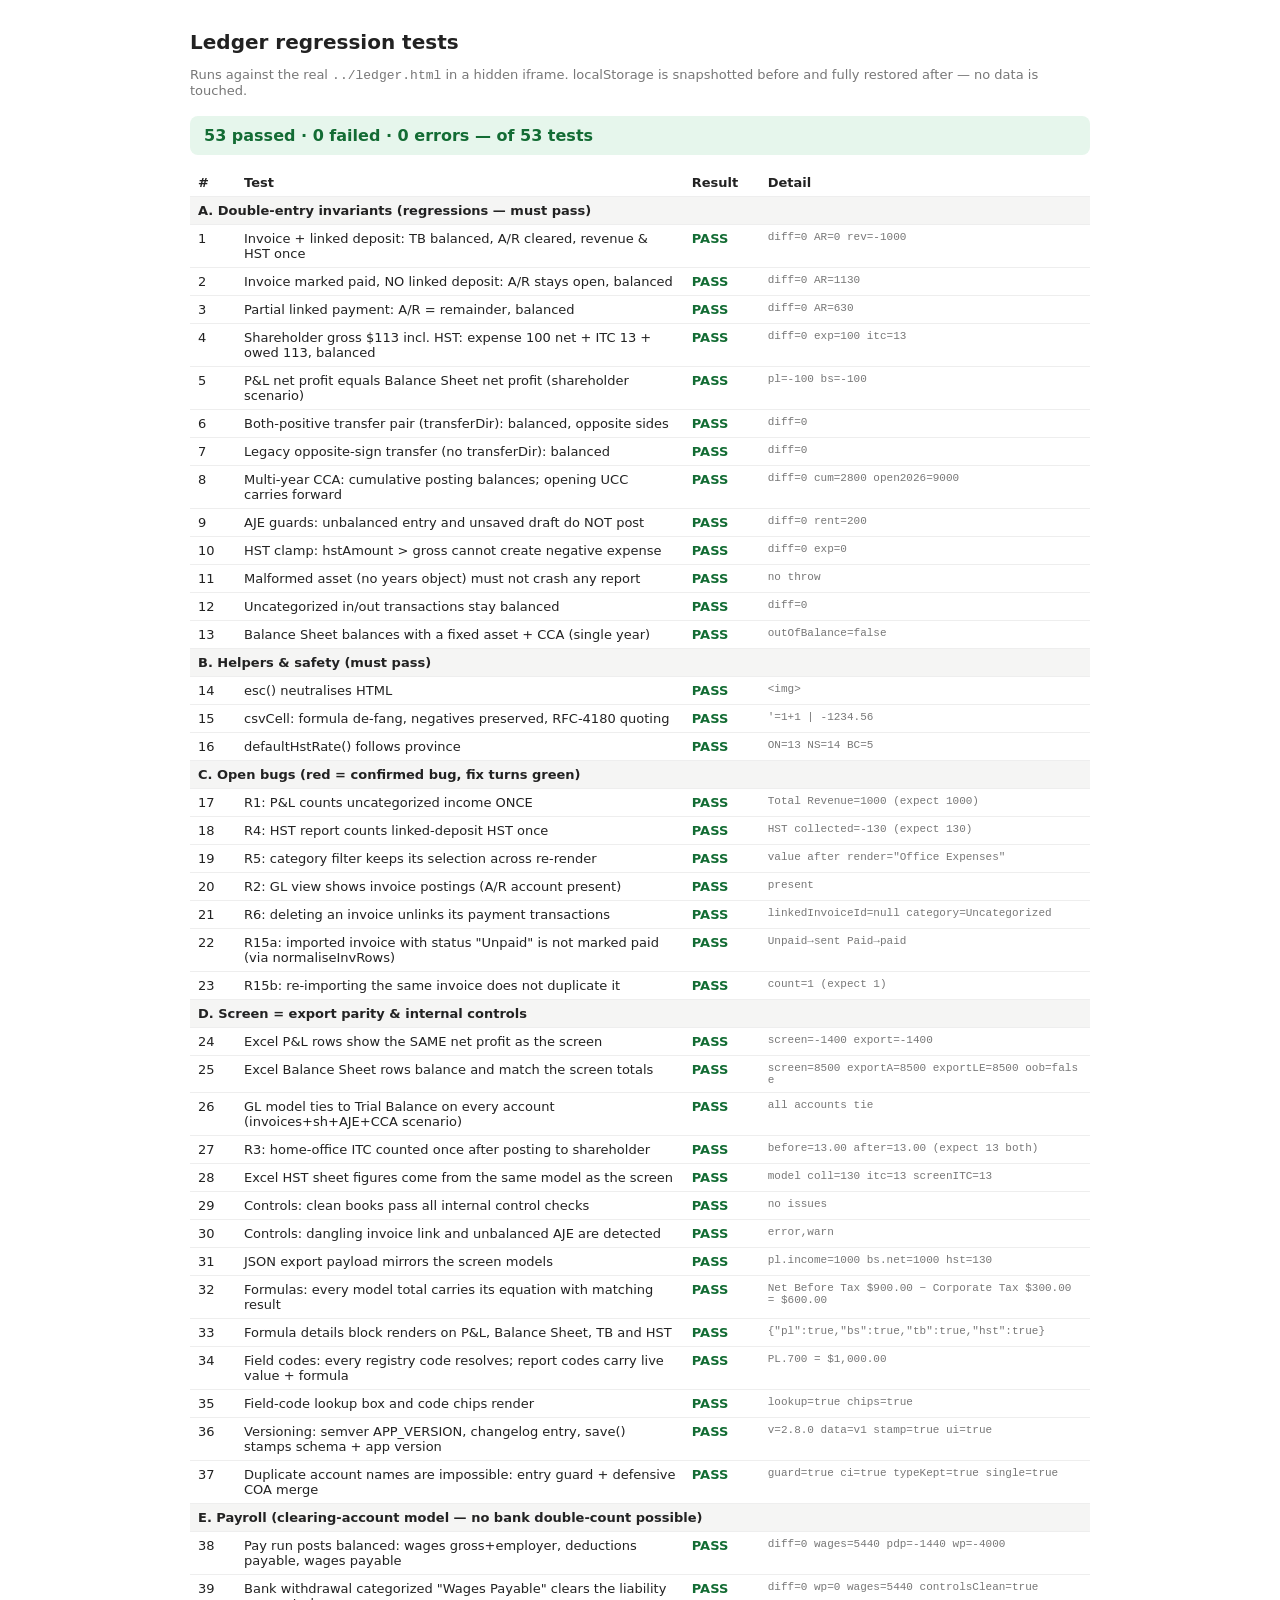
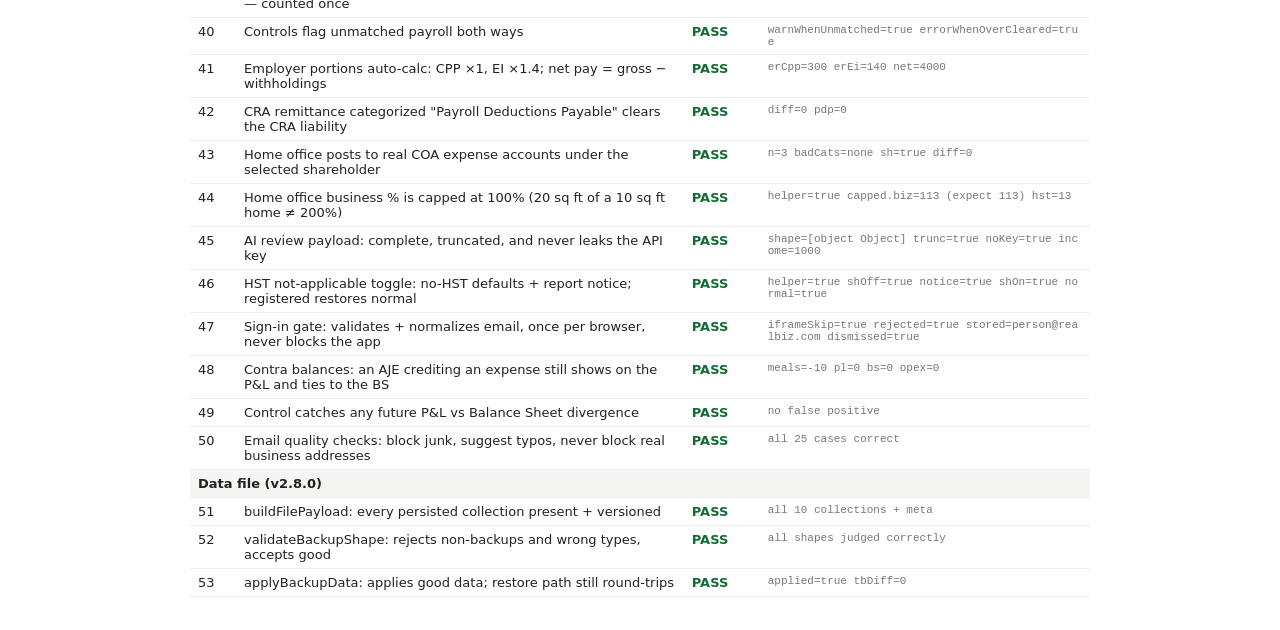
<file: tests/ledger-tests.html>
<!DOCTYPE html>
<html>
<head>
<meta charset="utf-8">
<title>Ledger regression tests</title>
<style>
  body{font-family:system-ui,sans-serif;max-width:900px;margin:30px auto;padding:0 16px;color:#222}
  h1{font-size:20px} .sub{color:#777;font-size:13px;margin-bottom:18px}
  #summary{font-size:16px;font-weight:600;padding:10px 14px;border-radius:8px;margin:14px 0}
  #summary.ok{background:#e6f6ec;color:#136c34} #summary.bad{background:#fdecea;color:#a12622}
  table{border-collapse:collapse;width:100%;font-size:13px}
  td,th{padding:6px 8px;border-bottom:1px solid #eee;text-align:left;vertical-align:top}
  .pass{color:#136c34;font-weight:600} .fail{color:#a12622;font-weight:600} .err{color:#b05a00;font-weight:600}
  .got{color:#777;font-family:monospace;font-size:11px;word-break:break-all}
  .grp{background:#f5f5f4;font-weight:600}
</style>
</head>
<body>
<h1>Ledger regression tests</h1>
<div class="sub">Runs against the real <code>../ledger.html</code> in a hidden iframe. localStorage is snapshotted before and fully restored after — no data is touched.</div>
<div id="summary">Loading app…</div>
<table id="results"><tr><th style="width:30px">#</th><th>Test</th><th style="width:60px">Result</th><th>Detail</th></tr></table>
<iframe id="app" style="width:2px;height:2px;opacity:0;position:absolute;left:-999px"></iframe>
<script>document.getElementById('app').src = '../ledger.html?v=' + Date.now();</script>

<script>
const tests = [];
function group(name){ tests.push({group:name}); }
function test(name, code){ tests.push({name, code}); }

/* ════════════ GROUP A — invariants & fixed-bug regressions (must PASS) ════════════ */
group('A. Double-entry invariants (regressions — must pass)');

test('Invoice + linked deposit: TB balanced, A/R cleared, revenue & HST once', `
  __reset();
  invoices=[{id:'i1',status:'paid',total:1130,hstAmount:130,subtotal:1000,category:'Sales Revenue',client:'T',date:'2026-01-15',invoiceNum:'INV-1'}];
  transactions=[{id:'t1',date:'2026-01-20',amount:1130,account:'Chequing',category:'Accounts Receivable',linkedInvoiceId:'i1',description:'dep'}];
  const d=__tbDiff();
  return {pass: d===0 && __bal('Accounts Receivable')===0 && __bal('Chequing')===1130
              && __bal('Sales Revenue')===-1000 && __bal('GST/HST Payable')===-130,
          got:'diff='+d+' AR='+__bal('Accounts Receivable')+' rev='+__bal('Sales Revenue')};
`);

test('Invoice marked paid, NO linked deposit: A/R stays open, balanced', `
  __reset();
  invoices=[{id:'i2',status:'paid',total:1130,hstAmount:130,subtotal:1000,category:'Sales Revenue',client:'T',date:'2026-01-15',invoiceNum:'INV-2'}];
  const d=__tbDiff();
  return {pass: d===0 && __bal('Accounts Receivable')===1130, got:'diff='+d+' AR='+__bal('Accounts Receivable')};
`);

test('Partial linked payment: A/R = remainder, balanced', `
  __reset();
  invoices=[{id:'i3',status:'partial',total:1130,hstAmount:130,subtotal:1000,category:'Sales Revenue',client:'T',date:'2026-01-15',invoiceNum:'INV-3'}];
  transactions=[{id:'t3',date:'2026-01-20',amount:500,account:'Chequing',category:'Accounts Receivable',linkedInvoiceId:'i3',description:'part'}];
  const d=__tbDiff();
  return {pass: d===0 && __bal('Accounts Receivable')===630, got:'diff='+d+' AR='+__bal('Accounts Receivable')};
`);

test('Shareholder gross $113 incl. HST: expense 100 net + ITC 13 + owed 113, balanced', `
  __reset();
  shEntries=[{id:'s1',date:'2026-02-01',description:'Supplies',shareholder:'O',amount:113,hstAmount:13,category:'Office Expenses',status:'pending'}];
  const d=__tbDiff();
  return {pass: d===0 && __bal('Office Expenses')===100 && __bal('GST/HST Payable')===13 && __bal('Due to Shareholder')===-113,
          got:'diff='+d+' exp='+__bal('Office Expenses')+' itc='+__bal('GST/HST Payable')};
`);

test('P&L net profit equals Balance Sheet net profit (shareholder scenario)', `
  __reset();
  shEntries=[{id:'s1',date:'2026-02-01',description:'x',shareholder:'O',amount:113,hstAmount:13,category:'Office Expenses',status:'pending'}];
  renderPL(); renderBalanceSheet();
  const pl=__cell('#pl-full-table tr.rt-total','Net Profit');
  const bs=__cell('#bs-table tr','Net Profit / (Loss) — Current Period');
  return {pass: pl!==null && bs!==null && Math.abs(pl-bs)<0.01 && Math.abs(pl-(-100))<0.01, got:'pl='+pl+' bs='+bs};
`);

test('Both-positive transfer pair (transferDir): balanced, opposite sides', `
  __reset();
  transactions=[
    {id:'t1',date:'2026-01-10',amount:500,account:'Chequing',category:'Transfer',transferDir:'out',transferPairId:'x1'},
    {id:'t2',date:'2026-01-10',amount:500,account:'Savings', category:'Transfer',transferDir:'in', transferPairId:'x1'}];
  const d=__tbDiff();
  return {pass: d===0 && __bal('Chequing')===-500 && __bal('Savings')===500, got:'diff='+d};
`);

test('Legacy opposite-sign transfer (no transferDir): balanced', `
  __reset();
  transactions=[
    {id:'t1',date:'2026-02-10',amount:-700,account:'Chequing',category:'Transfer'},
    {id:'t2',date:'2026-02-10',amount:700, account:'Savings', category:'Transfer'}];
  const d=__tbDiff();
  return {pass: d===0 && __bal('Chequing')===-700 && __bal('Savings')===700, got:'diff='+d};
`);

test('Multi-year CCA: cumulative posting balances; opening UCC carries forward', `
  __reset();
  companyConfig={...companyConfig, fyEnd:'2026-12-31'};
  transactions=[
    {id:'e1',date:'2025-01-01',amount:20000,account:'Chequing',category:'Equity'},
    {id:'a1',date:'2025-06-01',amount:-10000,account:'Chequing',category:'Fixed Assets'}];
  fixedAssets=[{id:'f1',name:'Laptop',cost:10000,ccaClass:'8',acquiredDate:'2025-06-01',active:true,
    years:{'2025':{openingUCC:0,additions:10000,disposals:0,ccaClaimed:0},'2026':{openingUCC:0,additions:0,disposals:0,ccaClaimed:0}}}];
  const d=__tbDiff();
  const cum=+calcCCAseries(fixedAssets[0],'2026').cumulative.toFixed(2);
  const open26=+calcCCAfor(fixedAssets[0],'2026').openUCC.toFixed(2);
  return {pass: d===0 && cum===2800 && open26===9000, got:'diff='+d+' cum='+cum+' open2026='+open26};
`);

test('AJE guards: unbalanced entry and unsaved draft do NOT post', `
  __reset();
  transactions=[{id:'t1',date:'2026-01-01',amount:-100,account:'Chequing',category:'Office Expenses'}];
  adjustingEntries=[
    {id:'good',date:'2026-01-01',lines:[{account:'Rent',debit:200,credit:0},{account:'Chequing',debit:0,credit:200}]},
    {id:'bad', date:'2026-01-01',lines:[{account:'Rent',debit:500,credit:0},{account:'Chequing',debit:0,credit:300}]},
    {id:'new', date:'2026-01-01',lines:[{account:'Rent',debit:999,credit:0}]}];
  const d=__tbDiff();
  return {pass: d===0 && __bal('Rent')===200, got:'diff='+d+' rent='+__bal('Rent')};
`);

test('HST clamp: hstAmount > gross cannot create negative expense', `
  __reset();
  transactions=[{id:'t1',date:'2026-01-01',amount:-100,account:'Chequing',category:'Office Expenses',hstAmount:130}];
  const d=__tbDiff();
  return {pass: d===0 && __bal('Office Expenses')>=0, got:'diff='+d+' exp='+__bal('Office Expenses')};
`);

test('Malformed asset (no years object) must not crash any report', `
  __reset();
  fixedAssets=[{id:'f1',name:'Bad',cost:5000,ccaClass:'8',acquiredDate:'2026-01-01'}];
  try { renderPL(); renderBalanceSheet(); renderTrialBalance(); renderGL(); return {pass:true, got:'no throw'}; }
  catch(e){ return {pass:false, got:e.message}; }
`);

test('Uncategorized in/out transactions stay balanced', `
  __reset();
  transactions=[
    {id:'t1',date:'2026-01-01',amount:500, account:'Chequing',category:'Uncategorized'},
    {id:'t2',date:'2026-01-02',amount:-200,account:'Chequing',category:'Uncategorized'}];
  const d=__tbDiff();
  return {pass: d===0, got:'diff='+d};
`);

test('Balance Sheet balances with a fixed asset + CCA (single year)', `
  __reset();
  companyConfig={...companyConfig, fyEnd:'2026-12-31'};
  transactions=[
    {id:'e1',date:'2026-01-01',amount:10000,account:'Chequing',category:'Equity'},
    {id:'a1',date:'2026-03-01',amount:-10000,account:'Chequing',category:'Fixed Assets'}];
  fixedAssets=[{id:'f1',name:'L',cost:10000,ccaClass:'8',acquiredDate:'2026-03-01',active:true,
    years:{'2026':{openingUCC:0,additions:10000,disposals:0,ccaClaimed:0}}}];
  renderBalanceSheet();
  const out=document.getElementById('bs-table').textContent.includes('Out of balance');
  return {pass: !out && __tbDiff()===0, got:'outOfBalance='+out};
`);

group('B. Helpers & safety (must pass)');

test('esc() neutralises HTML', `
  return {pass: esc('<img src=x onerror=a>')==='&lt;img src=x onerror=a&gt;' && esc('a"b')==='a&quot;b', got:esc('<img>')};
`);

test('csvCell: formula de-fang, negatives preserved, RFC-4180 quoting', `
  const ok = csvCell('=1+1')==="'=1+1" && csvCell('@X')==="'@X" && csvCell('-2+3+cmd()')==="'-2+3+cmd()"
    && csvCell('-1234.56')==='-1234.56' && csvCell(-5)==='-5' && csvCell('a,b')==='"a,b"'
    && csvCell('say "hi"')==='"say ""hi"""';
  return {pass: ok, got: csvCell('=1+1')+' | '+csvCell('-1234.56')};
`);

test('defaultHstRate() follows province', `
  const t=(p)=>{ companyConfig={...companyConfig, province:p}; return defaultHstRate(); };
  const ok = t('Ontario')===13 && t('Nova Scotia')===14 && t('New Brunswick')===15 && t('British Columbia')===5 && t('')===13;
  return {pass: ok, got:'ON='+t('Ontario')+' NS='+t('Nova Scotia')+' BC='+t('British Columbia')};
`);

/* ════════════ GROUP C — known open bugs (fail until fixed) ════════════ */
group('C. Open bugs (red = confirmed bug, fix turns green)');

test('R1: P&L counts uncategorized income ONCE', `
  __reset();
  transactions=[{id:'t1',date:'2026-01-05',amount:1000,account:'Chequing',category:'Uncategorized'}];
  renderPL();
  const rev=__cell('#pl-full-table tr.rt-subtotal','Total Revenue');
  return {pass: rev!==null && Math.abs(rev-1000)<0.01, got:'Total Revenue='+rev+' (expect 1000)'};
`);

test('R4: HST report counts linked-deposit HST once', `
  __reset();
  invoices=[{id:'i1',status:'paid',total:1130,hstAmount:130,subtotal:1000,category:'Sales Revenue',client:'T',date:'2026-01-15',invoiceNum:'INV-1'}];
  transactions=[{id:'t1',date:'2026-01-20',amount:1130,account:'Chequing',category:'Accounts Receivable',linkedInvoiceId:'i1',hstAmount:130,description:'dep'}];
  const tog=document.getElementById('hst-method-toggle'); if(tog){tog.value='traditional'; tog.dataset.initialized='1';}
  renderHST();
  const col=__cell('#hst-table tr','Less: HST Collected');
  return {pass: col!==null && Math.abs(Math.abs(col)-130)<0.01, got:'HST collected='+col+' (expect 130)'};
`);

test('R5: category filter keeps its selection across re-render', `
  __reset();
  transactions=[{id:'t1',date:'2026-01-01',amount:-50,account:'Chequing',category:'Office Expenses',description:'x'}];
  renderTransactions();
  const f=document.getElementById('category-filter');
  f.value='Office Expenses';
  renderTransactions();
  return {pass: f.value==='Office Expenses', got:'value after render="'+f.value+'"'};
`);

test('R2: GL view shows invoice postings (A/R account present)', `
  __reset();
  invoices=[{id:'i1',status:'sent',total:1130,hstAmount:130,subtotal:1000,category:'Sales Revenue',client:'T',date:'2026-01-15',invoiceNum:'INV-9'}];
  renderGL();
  const txt=document.getElementById('gl-body').textContent;
  return {pass: txt.includes('Accounts Receivable'), got: txt.includes('Accounts Receivable')?'present':'A/R missing from GL'};
`);

test('R6: deleting an invoice unlinks its payment transactions', `
  __reset();
  invoices=[{id:'i1',status:'paid',total:500,hstAmount:0,subtotal:500,category:'Sales Revenue',client:'T',date:'2026-01-15',invoiceNum:'INV-5'}];
  transactions=[{id:'t1',date:'2026-01-20',amount:500,account:'Chequing',category:'Accounts Receivable',linkedInvoiceId:'i1',description:'dep'}];
  deleteInvoice('i1');
  const t=transactions.find(x=>x.id==='t1');
  return {pass: !!t && !t.linkedInvoiceId && t.category!=='Accounts Receivable',
          got:'linkedInvoiceId='+(t&&t.linkedInvoiceId)+' category='+(t&&t.category)};
`);

test('R15a: imported invoice with status "Unpaid" is not marked paid (via normaliseInvRows)', `
  __reset();
  const rows = normaliseInvRows([{ 'Invoice #':'IMP-1', 'Date':'2026-01-01', 'Client':'A',
    'Subtotal':'100', 'HST':'13', 'Total':'113', 'Status':'Unpaid' }]);
  addInvoiceRows(rows);
  const rows2 = normaliseInvRows([{ 'Invoice #':'IMP-9', 'Date':'2026-01-02', 'Client':'B',
    'Subtotal':'50', 'HST':'0', 'Total':'50', 'Status':'Paid' }]);
  addInvoiceRows(rows2);
  const unpaidOk = invoices.find(i=>i.invoiceNum==='IMP-1')?.status !== 'paid';
  const paidOk   = invoices.find(i=>i.invoiceNum==='IMP-9')?.status === 'paid';
  return {pass: unpaidOk && paidOk,
          got:'Unpaid→'+invoices.find(i=>i.invoiceNum==='IMP-1')?.status+' Paid→'+invoices.find(i=>i.invoiceNum==='IMP-9')?.status};
`);

test('R15b: re-importing the same invoice does not duplicate it', `
  __reset();
  const row={invoiceNum:'IMP-2',date:'2026-01-01',client:'A',subtotal:100,total:113,hstAmount:13,status:'sent'};
  addInvoiceRows([{...row}]);
  addInvoiceRows([{...row}]);
  return {pass: invoices.length===1, got:'count='+invoices.length+' (expect 1)'};
`);

/* ════════════ GROUP D — screen ⇄ export parity & internal controls ════════════ */
group('D. Screen = export parity & internal controls');

test('Excel P&L rows show the SAME net profit as the screen', `
  __reset();
  transactions=[{id:'t1',date:'2026-01-05',amount:1130,account:'Chequing',category:'Sales Revenue',hstAmount:130}];
  shEntries=[{id:'s1',date:'2026-02-01',description:'x',shareholder:'O',amount:113,hstAmount:13,category:'Office Expenses',status:'pending'},
             {id:'s2',date:'2026-02-02',description:'y',shareholder:'O',amount:-1000,account:'Chequing',category:'Corporate Tax Expense'}];
  transactions.push({id:'t2',date:'2026-12-31',amount:-300,account:'Chequing',category:'Corporate Tax Expense'});
  renderPL();
  const screenNet = __cell('#pl-full-table tr.rt-total','Net Profit');
  const rows = plSheetRows('T','p');
  const netRow = rows.find(r=>String(r[0]).startsWith('NET PROFIT'));
  const exportNet = netRow ? parseFloat(netRow[1]) : null;
  return {pass: screenNet!==null && exportNet!==null && Math.abs(screenNet-exportNet)<0.01,
          got:'screen='+screenNet+' export='+exportNet};
`);

test('Excel Balance Sheet rows balance and match the screen totals', `
  __reset();
  companyConfig={...companyConfig, fyEnd:'2026-12-31'};
  transactions=[
    {id:'e1',date:'2026-01-01',amount:10000,account:'Chequing',category:'Equity'},
    {id:'a1',date:'2026-03-01',amount:-10000,account:'Chequing',category:'Fixed Assets'},
    {id:'c1',date:'2026-12-31',amount:-500,account:'Chequing',category:'Corporate Tax Expense'}];
  fixedAssets=[{id:'f1',name:'L',cost:10000,ccaClass:'8',acquiredDate:'2026-03-01',active:true,
    years:{'2026':{openingUCC:0,additions:10000,disposals:0,ccaClaimed:0}}}];
  renderBalanceSheet();
  const screenAssets = __cell('#bs-table tr.rt-total','Total Assets');
  const rows = bsSheetRows('T','2026-12-31');
  const num = (label) => { const r=rows.find(x=>String(x[0]).trim()===label); return r?parseFloat(r[1]):null; };
  const expAssets = num('TOTAL ASSETS');
  const expLE = num('TOTAL LIABILITIES + EQUITY');
  const oob = rows.some(r=>String(r[0]).includes('OUT OF BALANCE'));
  return {pass: !oob && expAssets!==null && Math.abs(expAssets-expLE)<0.02 && Math.abs(expAssets-screenAssets)<0.01,
          got:'screen='+screenAssets+' exportA='+expAssets+' exportLE='+expLE+' oob='+oob};
`);

test('GL model ties to Trial Balance on every account (invoices+sh+AJE+CCA scenario)', `
  __reset();
  companyConfig={...companyConfig, fyEnd:'2026-12-31'};
  transactions=[{id:'e1',date:'2026-01-01',amount:20000,account:'Chequing',category:'Equity'},
                {id:'a1',date:'2026-03-01',amount:-10000,account:'Chequing',category:'Fixed Assets'},
                {id:'x1',date:'2026-04-01',amount:-113,account:'Chequing',category:'Office Expenses',hstAmount:13},
                {id:'w1',date:'2026-05-01',amount:500,account:'Chequing',category:'Transfer',transferDir:'out',transferPairId:'p1'},
                {id:'w2',date:'2026-05-01',amount:500,account:'Savings', category:'Transfer',transferDir:'in', transferPairId:'p1'}];
  invoices=[{id:'i1',status:'sent',total:1130,hstAmount:130,subtotal:1000,category:'Sales Revenue',client:'T',date:'2026-01-15',invoiceNum:'INV-1'}];
  shEntries=[{id:'s1',date:'2026-02-01',description:'x',shareholder:'O',amount:113,hstAmount:13,category:'Office Expenses',status:'pending'}];
  payRuns=[{id:'p1',date:'2026-03-15',employee:'A',gross:5000,cpp:300,ei:100,tax:600,employerCpp:300,employerEi:140,notes:''}];
  adjustingEntries=[{id:'j1',date:'2026-06-30',lines:[{account:'Rent',debit:200,credit:0},{account:'Chequing',debit:0,credit:200}]}];
  fixedAssets=[{id:'f1',name:'L',cost:10000,ccaClass:'8',acquiredDate:'2026-03-01',active:true,
    years:{'2026':{openingUCC:0,additions:10000,disposals:0,ccaClaimed:0}}}];
  const full = buildFullLedger();
  const gl = buildGLAccounts();
  const names = new Set([...Object.keys(full),...Object.keys(gl)]);
  const bad = [];
  names.forEach(n=>{
    const g=gl[n];
    const glC = g ? (g.obDr+g.entries.reduce((s,e)=>s+e.dr,0))-(g.obCr+g.entries.reduce((s,e)=>s+e.cr,0)) : 0;
    const f=full[n];
    const tbC = f ? f.clDr-f.clCr : 0;
    if(Math.abs(glC-tbC)>0.01) bad.push(n+' gl='+glC.toFixed(2)+' tb='+tbC.toFixed(2));
  });
  return {pass: bad.length===0, got: bad.length? bad.slice(0,3).join(' | ') : 'all accounts tie'};
`);

test('R3: home-office ITC counted once after posting to shareholder', `
  __reset();
  hoData = {sqftTotal:1000, sqftBiz:1000, years:{'2026':{heat:[113,0,0,0,0,0,0,0,0,0,0,0]}}};
  const before = computeHST();
  // simulate the posted state: the same amount now exists as a posted ho-* shareholder entry
  shEntries=[{id:'ho-2026-heat-0',date:'2026-01-31',description:'Home office — Heat',shareholder:'O',
              amount:113, hstAmount:13, category:'Utilities', status:'pending'}];
  const after = computeHST();
  const onceBefore = Math.abs(before.hstPaidTotal-13)<0.01;
  const onceAfter  = Math.abs(after.hstPaidTotal-13)<0.01;
  hoData = {years:{}};
  return {pass: onceBefore && onceAfter, got:'before='+before.hstPaidTotal.toFixed(2)+' after='+after.hstPaidTotal.toFixed(2)+' (expect 13 both)'};
`);

test('Excel HST sheet figures come from the same model as the screen', `
  __reset();
  transactions=[{id:'t1',date:'2026-01-05',amount:1130,account:'Chequing',category:'Sales Revenue',hstAmount:130},
                {id:'t2',date:'2026-02-05',amount:-113,account:'Chequing',category:'Office Expenses',hstAmount:13}];
  const M = computeHST();
  const tog=document.getElementById('hst-method-toggle'); if(tog){tog.value='traditional'; tog.dataset.initialized='1';}
  renderHST();
  const screenITC = __cell('#hst-table tr','Total HST Paid (ITC)');
  return {pass: Math.abs(M.hstCollected-130)<0.01 && Math.abs(M.hstPaidTotal-13)<0.01
              && screenITC!==null && Math.abs(screenITC-M.hstPaidTotal)<0.01,
          got:'model coll='+M.hstCollected+' itc='+M.hstPaidTotal+' screenITC='+screenITC};
`);

test('Controls: clean books pass all internal control checks', `
  __reset();
  transactions=[{id:'t1',date:'2026-01-05',amount:1130,account:'Chequing',category:'Sales Revenue',hstAmount:130}];
  const issues = runControlChecks();
  return {pass: issues.length===0, got: issues.length? issues.map(i=>i.level+':'+i.msg).join(' | ') : 'no issues'};
`);

test('Controls: dangling invoice link and unbalanced AJE are detected', `
  __reset();
  transactions=[{id:'t1',date:'2026-01-05',amount:500,account:'Chequing',category:'Accounts Receivable',linkedInvoiceId:'GONE'}];
  adjustingEntries=[{id:'j1',date:'2026-01-01',lines:[{account:'Rent',debit:500,credit:0},{account:'Chequing',debit:0,credit:300}]}];
  const issues = runControlChecks();
  const hasDangling = issues.some(i=>i.level==='error' && /deleted invoice/.test(i.msg));
  const hasBadAje   = issues.some(i=>/unbalanced journal/.test(i.msg));
  return {pass: hasDangling && hasBadAje, got: issues.map(i=>i.level).join(',')||'none'};
`);

test('JSON export payload mirrors the screen models', `
  __reset();
  transactions=[{id:'t1',date:'2026-01-05',amount:1130,account:'Chequing',category:'Sales Revenue',hstAmount:130}];
  const pl = computePL(), bs = computeBS(), hst = computeHST();
  // the JSON payload is built from these same calls — verify the three agree with each other
  return {pass: Math.abs(pl.income-1000)<0.01 && Math.abs(bs.netProfit-pl.netProfit)<0.01
              && Math.abs(hst.hstCollected-130)<0.01,
          got:'pl.income='+pl.income+' bs.net='+bs.netProfit+' hst='+hst.hstCollected};
`);

test('Formulas: every model total carries its equation with matching result', `
  __reset();
  transactions=[{id:'t1',date:'2026-01-05',amount:1130,account:'Chequing',category:'Sales Revenue',hstAmount:130},
                {id:'t2',date:'2026-12-31',amount:-300,account:'Chequing',category:'Corporate Tax Expense'}];
  shEntries=[{id:'s1',date:'2026-02-01',description:'x',shareholder:'O',amount:113,hstAmount:13,category:'Office Expenses',status:'pending'}];
  const pl = computePL(), bs = computeBS(), hst = computeHST();
  const ok =
    pl.formulas && pl.formulas['Net Profit / (Loss)'].endsWith(fmt(pl.netProfit)) &&
    pl.formulas['Total Operating Expenses'].endsWith(fmt(pl.totalOpExpenses)) &&
    bs.formulas && bs.formulas['Total Assets'].endsWith(fmt(bs.totalAssets)) &&
    bs.formulas['Balance check'].includes('✓ balanced') &&
    hst.formulas && hst.formulas['Net HST Owing / (Refund)'].endsWith(fmt(hst.netHst));
  return {pass: !!ok, got: (pl.formulas&&pl.formulas['Net Profit / (Loss)'])||'no formulas'};
`);

test('Formula details block renders on P&L, Balance Sheet, TB and HST', `
  __reset();
  transactions=[{id:'t1',date:'2026-01-05',amount:1130,account:'Chequing',category:'Sales Revenue',hstAmount:130}];
  renderPL(); renderBalanceSheet(); renderTrialBalance();
  const tog=document.getElementById('hst-method-toggle'); if(tog){tog.value='traditional'; tog.dataset.initialized='1';}
  renderHST();
  const has = id => !!document.querySelector('#'+id+' details');
  const r = {pl:has('pl-full-table'), bs:has('bs-table'), tb:has('tb-tfoot'), hst:has('hst-table')};
  return {pass: r.pl && r.bs && r.tb && r.hst, got: JSON.stringify(r)};
`);

test('Field codes: every registry code resolves; report codes carry live value + formula', `
  __reset();
  transactions=[{id:'t1',date:'2026-01-05',amount:1130,account:'Chequing',category:'Sales Revenue',hstAmount:130}];
  const bad = [];
  Object.keys(FIELD_CODES).forEach(code => {
    const r = resolveFieldCode(code);
    if(!r || !r.label || !r.formula) bad.push(code);
    if(FIELD_CODES[code].report && (r.value===null || r.value===undefined || isNaN(r.value))) bad.push(code+':novalue');
  });
  const np = resolveFieldCode('pl.700'); // case-insensitive
  const ok = bad.length===0 && np && Math.abs(np.value - computePL().netProfit) < 0.01
          && np.formula.endsWith(fmt(np.value));
  return {pass: ok, got: bad.length? bad.join(',') : 'PL.700 = '+fmt(np.value)};
`);

test('Field-code lookup box and code chips render', `
  __reset();
  transactions=[{id:'t1',date:'2026-01-05',amount:1130,account:'Chequing',category:'Sales Revenue',hstAmount:130}];
  renderPL();
  const inp = document.getElementById('fcode-input'), out = document.getElementById('fcode-result');
  inp.value = 'PL.700'; fieldCodeLookup();
  const lookupOk = out.textContent.includes('PL.700') && out.textContent.includes('Net Profit');
  const chipsOk = document.querySelector('#pl-full-table details').textContent.includes('PL.700');
  inp.value=''; out.innerHTML='';
  return {pass: lookupOk && chipsOk, got:'lookup='+lookupOk+' chips='+chipsOk};
`);

test('Versioning: semver APP_VERSION, changelog entry, save() stamps schema + app version', `
  const semverOk = /^\\d+\\.\\d+\\.\\d+$/.test(APP_VERSION);
  const dataOk = Number.isInteger(DATA_VERSION) && DATA_VERSION >= 1;
  const logOk = Array.isArray(APP_CHANGELOG) && APP_CHANGELOG[0][0] === APP_VERSION && APP_CHANGELOG[0][2].length > 10;
  save();
  const stampOk = localStorage.getItem('ledger_app_version') === APP_VERSION
               && localStorage.getItem(ck('ledger_data_version')) === String(DATA_VERSION);
  const uiOk = (document.getElementById('app-version-display')||{}).textContent === 'v'+APP_VERSION;
  return {pass: semverOk && dataOk && logOk && stampOk && uiOk,
          got:'v='+APP_VERSION+' data=v'+DATA_VERSION+' stamp='+stampOk+' ui='+uiOk};
`);

test('Duplicate account names are impossible: entry guard + defensive COA merge', `
  const cfgSnap = JSON.parse(JSON.stringify(companyConfig));
  const realPrompt = window.prompt;
  try {
    // (1) entry guard: renaming a custom account to an existing name is rejected
    companyConfig.accounts = [{id:'acct-t1', name:'My Custom Exp', type:'expense', group:'Operating Expenses', gifi:''}];
    refreshAccountSets();
    window.prompt = () => 'Rent';                              // clashes with built-in
    coaRenameAccount('My Custom Exp');
    const rejected = (companyConfig.accounts.find(a=>a.id==='acct-t1')||{}).name === 'My Custom Exp';
    window.prompt = () => 'rent';                              // case-insensitive clash
    coaRenameAccount('My Custom Exp');
    const rejectedCI = (companyConfig.accounts.find(a=>a.id==='acct-t1')||{}).name === 'My Custom Exp';
    window.prompt = realPrompt;
    // (2) defensive merge: even a sneaked-in duplicate cannot become a second account or
    // override the built-in's type
    companyConfig.customLedgers = [{id:'cl-t2', name:'Rent', type:'revenue', group:'Revenue'}];
    refreshAccountSets();
    const eff = getEffectiveCOA();
    const stillExpense = eff['Rent'] && eff['Rent'].type === 'expense';
    const single = getAllAccounts().filter(a=>a.name.toLowerCase()==='rent').length === 1;
    return {pass: rejected && rejectedCI && stillExpense && single,
            got:'guard='+rejected+' ci='+rejectedCI+' typeKept='+stillExpense+' single='+single};
  } finally { window.prompt = realPrompt; companyConfig = cfgSnap; refreshAccountSets(); }
`);

group('E. Payroll (clearing-account model — no bank double-count possible)');

test('Pay run posts balanced: wages gross+employer, deductions payable, wages payable', `
  __reset();
  payRuns=[{id:'p1',date:'2026-03-15',employee:'A',gross:5000,cpp:300,ei:100,tax:600,employerCpp:300,employerEi:140,notes:''}];
  const d=__tbDiff();
  return {pass: d===0 && __bal('Salaries, Wages & Benefits')===5440
              && __bal('Payroll Deductions Payable')===-1440
              && __bal('Wages Payable')===-4000,
          got:'diff='+d+' wages='+__bal('Salaries, Wages & Benefits')+' pdp='+__bal('Payroll Deductions Payable')+' wp='+__bal('Wages Payable')};
`);

test('Bank withdrawal categorized "Wages Payable" clears the liability — counted once', `
  __reset();
  payRuns=[{id:'p1',date:'2026-03-15',employee:'A',gross:5000,cpp:300,ei:100,tax:600,employerCpp:300,employerEi:140,notes:''}];
  transactions=[{id:'t1',date:'2026-03-16',amount:-4000,account:'Chequing',category:'Wages Payable',description:'PAYROLL'}];
  const d=__tbDiff();
  const noWpIssue = !runControlChecks().some(i=>/Wages Payable/.test(i.msg));
  return {pass: d===0 && __bal('Wages Payable')===0 && __bal('Chequing')===-4000
              && __bal('Salaries, Wages & Benefits')===5440 && noWpIssue,
          got:'diff='+d+' wp='+__bal('Wages Payable')+' wages='+__bal('Salaries, Wages & Benefits')+' controlsClean='+noWpIssue};
`);

test('Controls flag unmatched payroll both ways', `
  __reset();
  payRuns=[{id:'p1',date:'2026-03-15',employee:'A',gross:5000,cpp:300,ei:100,tax:600,employerCpp:300,employerEi:140,notes:''}];
  const warn = runControlChecks().some(i=>i.level==='warn' && /hasn't been categorized/.test(i.msg));
  __reset();
  transactions=[{id:'t1',date:'2026-03-16',amount:-4000,account:'Chequing',category:'Wages Payable',description:'PAYROLL'}];
  const err = runControlChecks().some(i=>i.level==='error' && /over-cleared/.test(i.msg));
  return {pass: warn && err, got:'warnWhenUnmatched='+warn+' errorWhenOverCleared='+err};
`);

test('Employer portions auto-calc: CPP ×1, EI ×1.4; net pay = gross − withholdings', `
  __reset();
  payRuns=[{id:'p1',date:'2026-03-15',employee:'A',gross:5000,cpp:0,ei:0,tax:600,employerCpp:0,employerEi:0,notes:''}];
  updatePayRunField('p1','cpp',300);
  updatePayRunField('p1','ei',100);
  const p = payRuns.find(x=>x.id==='p1');
  return {pass: p.employerCpp===300 && p.employerEi===140 && Math.abs(prNet(p)-4000)<0.01,
          got:'erCpp='+p.employerCpp+' erEi='+p.employerEi+' net='+prNet(p)};
`);

test('CRA remittance categorized "Payroll Deductions Payable" clears the CRA liability', `
  __reset();
  payRuns=[{id:'p1',date:'2026-03-15',employee:'A',gross:5000,cpp:300,ei:100,tax:600,employerCpp:300,employerEi:140,notes:''}];
  transactions=[{id:'t1',date:'2026-04-15',amount:-1440,account:'Chequing',category:'Payroll Deductions Payable',description:'CRA RP remittance'}];
  const d=__tbDiff();
  return {pass: d===0 && __bal('Payroll Deductions Payable')===0, got:'diff='+d+' pdp='+__bal('Payroll Deductions Payable')};
`);

test('Home office posts to real COA expense accounts under the selected shareholder', `
  __reset();
  companyConfig={...companyConfig, fyStart:'2026-01-01', fyEnd:'2026-12-31',
    shareholders:[{id:'s1',name:'Moin Mulla',title:'Director',ownership:100,sin:''}]};
  hoData={sqftTotal:1000, sqftBiz:250, shareholder:'Moin Mulla',
    years:{'2026':{heat:[400,0,0,0,0,0,0,0,0,0,0,0], rent:[2000,0,0,0,0,0,0,0,0,0,0,0],
                   maintain:[100,0,0,0,0,0,0,0,0,0,0,0]}}};
  document.getElementById('ho-total-sqft').value=1000;
  document.getElementById('ho-biz-sqft').value=250;
  hoPostToShareholder();
  const eff=getEffectiveCOA();
  const badCat = shEntries.filter(e=>!eff[e.category] || eff[e.category].type!=='expense').map(e=>e.category);
  const allSh  = shEntries.length>0 && shEntries.every(e=>e.shareholder==='Moin Mulla');
  const d=__tbDiff();
  return {pass: shEntries.length===3 && badCat.length===0 && allSh && d===0,
          got:'n='+shEntries.length+' badCats='+(badCat.join(',')||'none')+' sh='+allSh+' diff='+d};
`);

test('Home office business % is capped at 100% (20 sq ft of a 10 sq ft home ≠ 200%)', `
  __reset();
  const helperOk = hoBizPct(10,20)===1 && hoBizPct(0,20)===0 && Math.abs(hoBizPct(1000,250)-0.25)<1e-9;
  hoData={sqftTotal:10, sqftBiz:20, years:{'2026':{heat:[113,0,0,0,0,0,0,0,0,0,0,0]}}};
  const capped  = getHoTotals();
  hoData={sqftTotal:10, sqftBiz:10, years:{'2026':{heat:[113,0,0,0,0,0,0,0,0,0,0,0]}}};
  const full100 = getHoTotals();
  return {pass: helperOk && Math.abs(capped.biz-full100.biz)<0.01 && Math.abs(capped.hst-full100.hst)<0.01,
          got:'helper='+helperOk+' capped.biz='+capped.biz+' (expect '+full100.biz+') hst='+capped.hst};
`);

test('AI review payload: complete, truncated, and never leaks the API key', `
  __reset();
  const realKey = localStorage.getItem('ledger_api_key');
  try {
    localStorage.setItem('ledger_api_key', 'sk-test-SECRET-9876');
    transactions=[{id:'t1',date:'2026-01-05',amount:1130,account:'Chequing',category:'Sales Revenue',hstAmount:130,
                   description:'X'.repeat(200)}];
    const p = buildAiReviewPayload();
    const json = JSON.stringify(p);
    const shapeOk = Array.isArray(p.trialBalance) && p.profitAndLoss && p.balanceSheet && p.hst
                 && Array.isArray(p.controls) && Array.isArray(p.largestTransactions) && p.counts;
    const truncOk = p.largestTransactions[0].desc.length <= 60;
    const noKey = !json.includes('SECRET-9876');
    const numbersOk = Math.abs(p.profitAndLoss.income-1000)<0.01 && Math.abs(p.hst.collected-130)<0.01;
    return {pass: shapeOk && truncOk && noKey && numbersOk,
            got:'shape='+shapeOk+' trunc='+truncOk+' noKey='+noKey+' income='+p.profitAndLoss.income};
  } finally {
    if(realKey===null) localStorage.removeItem('ledger_api_key'); else localStorage.setItem('ledger_api_key', realKey);
  }
`);

test('HST not-applicable toggle: no-HST defaults + report notice; registered restores normal', `
  __reset();
  companyConfig = {...companyConfig, hstApplicable: false};
  const helperOk = hstApplicable() === false;
  shEntries = [];
  addShEntry();
  const noHstDefault = shEntries[0].hstType === 'none';
  shEditingId = null;
  renderHST();
  const notice = document.getElementById('hst-table').textContent.includes('not applicable');

  companyConfig = {...companyConfig, hstApplicable: true};
  shEntries = [];
  addShEntry();
  const inclusiveDefault = shEntries[0].hstType === 'inclusive';
  shEditingId = null;
  const tog = document.getElementById('hst-method-toggle');
  if(tog){ tog.value='traditional'; tog.dataset.initialized='1'; }
  renderHST();
  const normalReport = !document.getElementById('hst-table').textContent.includes('not applicable');
  return {pass: helperOk && noHstDefault && notice && inclusiveDefault && normalReport,
          got:'helper='+helperOk+' shOff='+noHstDefault+' notice='+notice+' shOn='+inclusiveDefault+' normal='+normalReport};
`);

test('Sign-in gate: validates + normalizes email, once per browser, never blocks the app', `
  const saved = localStorage.getItem(SIGNIN_CONFIG.storageKey);
  try {
    localStorage.removeItem(SIGNIN_CONFIG.storageKey);
    const requiredWhenNew = signinRequired() === false;   // iframe → self-disables, app never blocked
    // exercise the submit logic directly (gate DOM is not rendered inside the runner)
    document.body.insertAdjacentHTML('beforeend',
      '<div id="signin-gate"><input id="signin-email"><div id="signin-error"></div><input type="checkbox" id="signin-consent"></div>');
    document.getElementById('signin-email').value = 'bad-email';
    submitSignin();
    const rejected = !!document.getElementById('signin-gate') && !localStorage.getItem(SIGNIN_CONFIG.storageKey);
    document.getElementById('signin-email').value = '  Person@Realbiz.COM ';   // example.com is now blocked as a placeholder
    submitSignin();
    const stored = localStorage.getItem(SIGNIN_CONFIG.storageKey);
    const gateGone = !document.getElementById('signin-gate');
    document.getElementById('signin-gate')?.remove();
    return {pass: requiredWhenNew && rejected && stored==='person@realbiz.com' && gateGone,
            got:'iframeSkip='+requiredWhenNew+' rejected='+rejected+' stored='+stored+' dismissed='+gateGone};
  } finally {
    if(saved===null) localStorage.removeItem(SIGNIN_CONFIG.storageKey); else localStorage.setItem(SIGNIN_CONFIG.storageKey, saved);
    document.getElementById('signin-gate')?.remove();
  }
`);

test('Contra balances: an AJE crediting an expense still shows on the P&L and ties to the BS', `
  __reset();
  // DR Rent 10 / CR Meals & Entertainment 10 — Meals ends with a net CREDIT balance
  adjustingEntries=[{id:'j1',date:'2026-07-19',reference:'AJE-001',type:'Accrual',
    lines:[{account:'Rent',debit:10,credit:0},{account:'Meals & Entertainment',debit:0,credit:10}]}];
  const pl = computePL(), bs = computeBS();
  const shown  = Math.abs((pl.bycat['Meals & Entertainment'] ?? 0) + 10) < 0.01;   // present as -10
  const agree  = Math.abs(pl.netProfit - bs.netProfit) < 0.01;                      // both 0
  const totals = Math.abs(pl.totalOpExpenses) < 0.01;                               // +10 and -10 net to 0
  const noCtl  = !runControlChecks().some(i=>/does not agree with the Balance Sheet/.test(i.msg));
  return {pass: shown && agree && totals && noCtl,
          got:'meals='+(pl.bycat['Meals & Entertainment'] ?? 'MISSING')+' pl='+pl.netProfit+' bs='+bs.netProfit+' opex='+pl.totalOpExpenses};
`);

test('Control catches any future P&L vs Balance Sheet divergence', `
  __reset();
  transactions=[{id:'t1',date:'2026-01-05',amount:1130,account:'Chequing',category:'Sales Revenue',hstAmount:130}];
  const clean = runControlChecks().some(i=>/does not agree with the Balance Sheet/.test(i.msg));
  return {pass: clean === false, got: clean ? 'false positive on clean books' : 'no false positive'};
`);

test('Email quality checks: block junk, suggest typos, never block real business addresses', `
  const bad = [];
  // must PASS — real people and real small-business addresses
  ['moin@gmail.com','jainuddin.mulla@jandmtaxaccounting.com','admin@acmecorp.ca',
   'info@shop.ca','user@realbusiness.com','a.b@sub.domain.co.uk','bob+tag@outlook.com']
    .forEach(e => { if(!validateSigninEmail(e).ok) bad.push('WRONGLY BLOCKED: '+e); });
  // must FAIL — malformed
  ['','john@','john.doe','a@b..com','@gmail.com','x y@gmail.com']
    .forEach(e => { if(validateSigninEmail(e).ok) bad.push('SHOULD REJECT (format): '+e); });
  // must FAIL — disposable / placeholder / fake
  ['x@mailinator.com','y@10minutemail.com','z@yopmail.com','a@test.com','b@example.com',
   'test@realco.com','asdf@realco.com','aaa@realco.com','dummy1@realco.com','q@realco.com']
    .forEach(e => { if(validateSigninEmail(e).ok) bad.push('SHOULD REJECT (junk): '+e); });
  // typo → suggestion, not silent acceptance
  const typo = validateSigninEmail('moin@gmial.com');
  if(typo.ok || typo.suggestion !== 'moin@gmail.com') bad.push('typo suggestion failed: '+JSON.stringify(typo));
  // normalization still applies
  const norm = validateSigninEmail('  Moin.Mulla@GMAIL.com ');
  if(!norm.ok || norm.email !== 'moin.mulla@gmail.com') bad.push('normalization failed: '+JSON.stringify(norm));
  return {pass: bad.length===0, got: bad.length ? bad.slice(0,3).join(' | ') : 'all 25 cases correct'};
`);

group('Data file (v2.8.0)');

test('buildFilePayload: every persisted collection present + versioned', `
  const p = buildFilePayload();
  const keys = ['transactions','openingBalances','shEntries','invoices','invNextNum','hoData','fixedAssets','companyConfig','adjustingEntries','payRuns'];
  const missing = keys.filter(k => !(k in p.data));
  const metaOk = p.version === 2 && !!p.appVersion && p.dataVersion >= 1 && !!p.exportedAt;
  return {pass: missing.length===0 && metaOk,
          got: missing.length ? 'missing: '+missing.join(',') : (metaOk ? 'all 10 collections + meta' : 'bad meta')};
`);

test('validateBackupShape: rejects non-backups and wrong types, accepts good', `
  const bad1 = validateBackupShape(null);
  const bad2 = validateBackupShape({version:2});                                  // no data
  const bad3 = validateBackupShape({version:2, data:{transactions:'nope'}});      // wrong type
  const bad4 = validateBackupShape({version:2, data:{companyConfig:[1,2]}});      // array not obj
  const good = validateBackupShape({version:2, data:{transactions:[], invNextNum: 3}});
  const ok = !bad1.ok && !bad2.ok && !bad3.ok && !bad4.ok && good.ok;
  return {pass: ok, got: ok ? 'all shapes judged correctly'
    : JSON.stringify({bad1:bad1.ok,bad2:bad2.ok,bad3:bad3.ok,bad4:bad4.ok,good:good.ok})};
`);

test('applyBackupData: applies good data; restore path still round-trips', `
  __reset();
  const okApply = applyBackupData({
    transactions: [{id:'t1', date:'2026-01-05', account:'Chequing', category:'Sales Revenue', amount:100}],
    invNextNum: 7,
    companyConfig: companyConfig
  });
  const applied = okApply && transactions.length===1 && invNextNum===7;
  const tb = __tbDiff();
  return {pass: applied && tb===0, got: 'applied='+applied+' tbDiff='+tb};
`);

/* ════════════ runner ════════════ */
const iframe = document.getElementById('app');
iframe.onload = () => setTimeout(run, 400);

function run(){
  const W = iframe.contentWindow;
  const lsSnap = {}; for(let i=0;i<localStorage.length;i++){const k=localStorage.key(i); lsSnap[k]=localStorage.getItem(k);}
  W.confirm = () => true;
  W.alert = () => {};

  W.eval(`
    window.__snap = () => ({tx:transactions, inv:invoices, ob:openingBalances, aje:adjustingEntries,
      sh:shEntries, fa:fixedAssets, cfg:companyConfig, inn:invNextNum, ho:hoData, pr:payRuns});
    window.__restore = s => { transactions=s.tx; invoices=s.inv; openingBalances=s.ob; adjustingEntries=s.aje;
      shEntries=s.sh; fixedAssets=s.fa; companyConfig=s.cfg; invNextNum=s.inn; hoData=s.ho; payRuns=s.pr; };
    window.__reset = () => { transactions=[]; invoices=[]; openingBalances=[]; adjustingEntries=[]; shEntries=[]; fixedAssets=[]; payRuns=[]; };
    window.__tbDiff = () => { const f=buildFullLedger(); let d=0,c=0; Object.values(f).forEach(a=>{d+=a.clDr;c+=a.clCr;}); return +Math.abs(d-c).toFixed(2); };
    window.__bal = n => { const f=buildFullLedger(); return f[n]?+(f[n].clDr-f[n].clCr).toFixed(2):0; };
    window.__cell = (sel,label) => {
      const rows=[...document.querySelectorAll(sel)].filter(tr=>tr.textContent.includes(label));
      if(!rows.length) return null;
      const tds=rows[0].querySelectorAll('td'); if(tds.length<2) return null;
      const v=parseFloat(String(tds[1].textContent).replace(/[^0-9.\\-]/g,'')); return isNaN(v)?null:v;
    };
  `);

  const table = document.getElementById('results');
  let pass=0, fail=0, err=0, n=0;
  for(const t of tests){
    if(t.group){ table.insertAdjacentHTML('beforeend', '<tr class="grp"><td colspan="4">'+t.group+'</td></tr>'); continue; }
    n++;
    let cls, label, got='';
    try {
      const r = W.eval('(()=>{ const __s=__snap(); try { '+t.code+' } finally { __restore(__s); } })()');
      if(r && r.pass){ cls='pass'; label='PASS'; pass++; } else { cls='fail'; label='FAIL'; fail++; }
      got = r ? String(r.got||'') : 'no result';
    } catch(e){ cls='err'; label='ERROR'; err++; got=e.message; }
    table.insertAdjacentHTML('beforeend',
      '<tr><td>'+n+'</td><td>'+t.name+'</td><td class="'+cls+'">'+label+'</td><td class="got">'+got.replace(/</g,'&lt;')+'</td></tr>');
  }

  localStorage.clear();
  Object.entries(lsSnap).forEach(([k,v])=>localStorage.setItem(k,v));

  const s=document.getElementById('summary');
  s.textContent = pass+' passed · '+fail+' failed · '+err+' errors — of '+n+' tests';
  s.className = (fail+err)===0 ? 'ok' : 'bad';
  document.title = ((fail+err)===0?'✓ ':'✗ ')+'Ledger tests: '+pass+'/'+n;
  window.__results = {pass, fail, err, total:n};
}
</script>
</body>
</html>
</file>
